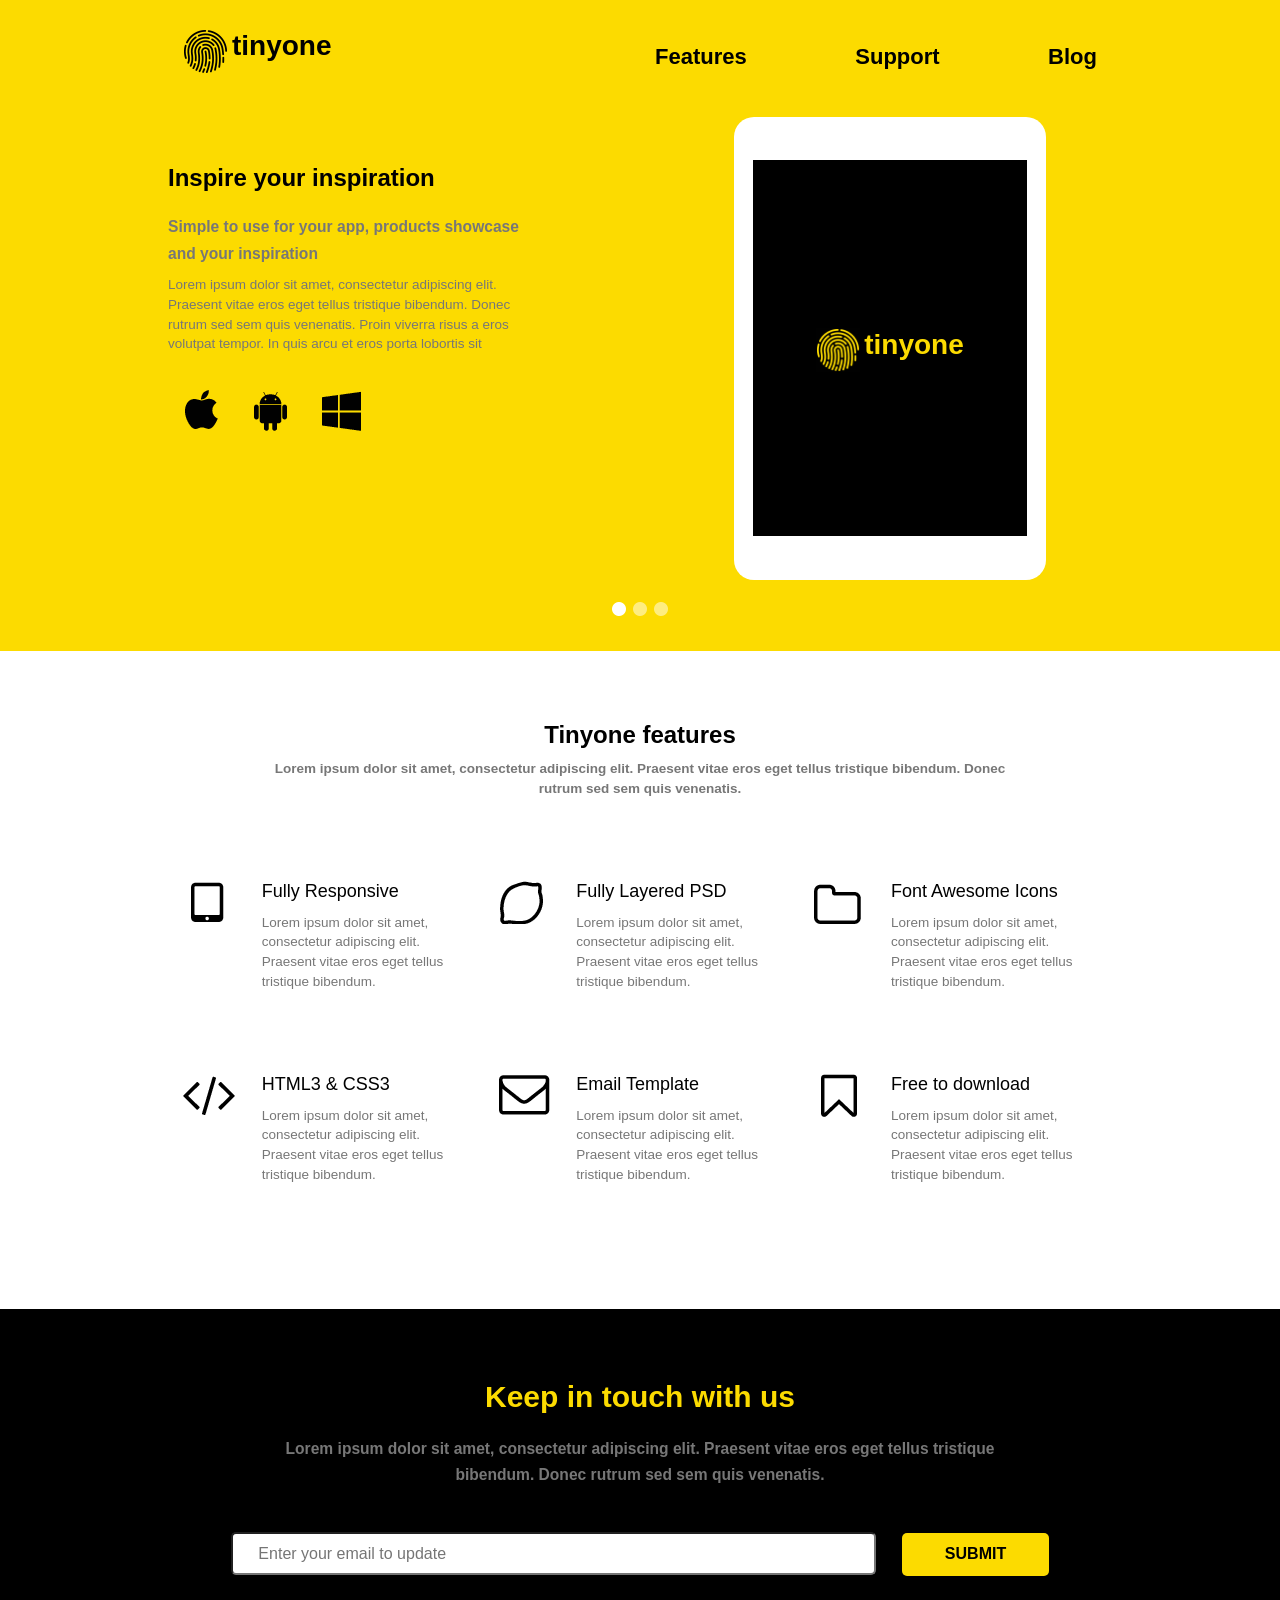
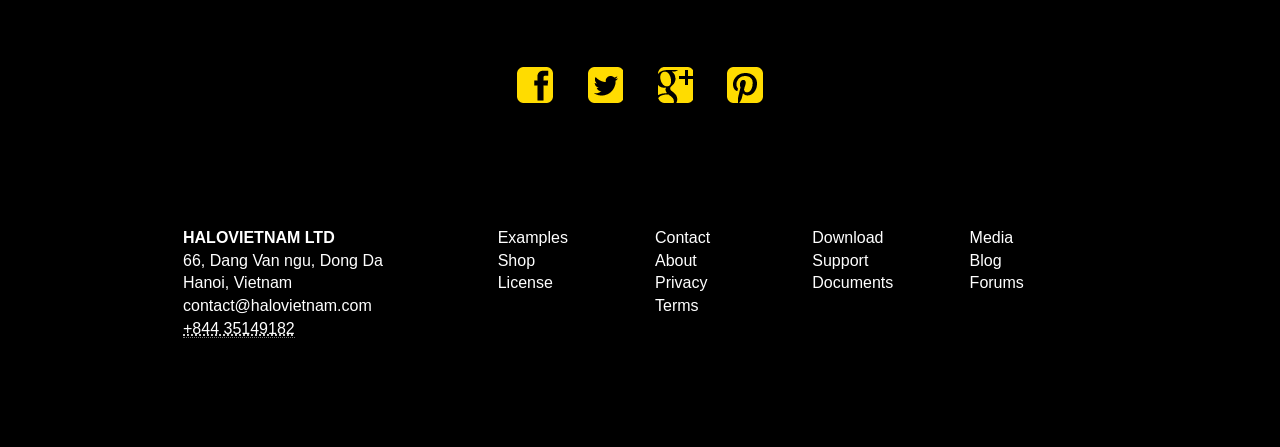
<file: index.html>
<!doctype html>
<html lang="en">

<head>
    <title>task10</title>
    <meta charset="utf-8">
    <meta name="viewport" content="width=device-width, initial-scale=1.0">
    <link href="css/bootstrap.min.css" rel="stylesheet">
    <link href="css/bootstrap-theme.min.css" rel="stylesheet">
    <link href="css/task10.css" rel="stylesheet">
</head>

<body>
<div class="header">
    <div class="wrapper">
        <div class="row">
            <div class="col-xs-12 col-sm-6 col-md-6 col-lg-6">
                <div class="logo-link">
                    <img class="photo-logo-top" src="img/logo.png" alt="logo?!"> <a href="https://www.facebook.com/"><strong>tinyone</strong></a>
                </div>
            </div>
            <div class="top-menu-links">
                <div class="col-xs-4 col-sm-2 col-md-2 col-lg-2 text-left"> <a href="https://twitter.com/"><strong>Features</strong></a>
                </div>
                <div class="col-xs-4 col-sm-2 col-md-2 col-lg-2 text-right"> <a href="https://plus.google.com/"><strong>Support</strong></a>
                </div>
                <div class="col-xs-4 col-sm-2 col-md-2 col-lg-2 text-right"> <a href="https://www.linkedin.com/"><strong>Blog</strong></a>
                </div>
            </div>
        </div>
        <div class="row">
            <div class="col-xs-12 col-sm-6 col-md-6 col-lg-6 text-top-rp">
                <h3><strong> Inspire your inspiration </strong></h3>
                <h3>
                    <small><strong> Simple to use for your app, products showcase and your inspiration</strong></small>
                </h3>
                <h4>
                    <small> Lorem ipsum dolor sit amet, consectetur adipiscing elit.
                        Praesent vitae eros eget tellus tristique bibendum.
                        Donec rutrum sed sem quis venenatis. Proin viverra risus a eros volutpat tempor.
                        In quis arcu et eros porta lobortis sit
                    </small>
                </h4>
                <div class="software-img-indents">
                    <div class="link-indents">
                        <a href="https://www.apple.com/" class="apple"></a>
                    </div>
                    <div class="link-indents">
                        <a href="https://www.android.com/intl/ru_ru/" class="android"></a>
                    </div>
                    <div class="link-indents">
                        <a href="https://www.microsoft.com/uk-ua/" class="microsoft"></a>
                    </div>
                </div>
            </div>
            <div class="col-xs-12 col-sm-6 col-md-6 col-lg-6 center text-top-lrp">
                <div class="iPad-frame">
                    <div class="monitor-frame logo-link">
                        <img class="photo-logo" src="img/logo-yellow.png" alt="logo?!"> <a href="https://www.facebook.com/"><strong>tinyone</strong></a>
                    </div>
                </div>
            </div>
        </div>
        <div class="center">
            <img class="slider-buttons" src="img/slider.png" alt="slider?!">
        </div>
    </div>
</div>
<div class="main">
    <div class="wrapper">
        <div class="center">
            <h3><strong>Tinyone features </strong></h3>
            <h4>
                <small><strong>Lorem ipsum dolor sit amet, consectetur adipiscing elit.
                    Praesent vitae eros eget tellus tristique bibendum.
                    Donec rutrum sed sem quis venenatis.</strong>
                </small>
            </h4>
        </div>
        <div class="operation-top-indents">
            <div class="row">
                <div class="col-xs-2 col-sm-1 col-md-1 col-lg-1 img-indents">
                    <a href="#" class="responsive"></a>
                </div>
                <div class="col-xs-10 col-sm-3 col-md-3 col-lg-3">
                    <h4>Fully Responsive</h4>
                    <p></p>
                    <h4>
                        <small>Lorem ipsum dolor sit amet, consectetur adipiscing elit.
                            Praesent vitae eros eget tellus tristique bibendum.
                        </small>
                    </h4>
                </div>
                <div class="col-xs-2 col-sm-1 col-md-1 col-lg-1 img-indents">
                    <div>
                        <a href="#" class="layered"></a>
                    </div>
                </div>
                <div class="col-xs-10 col-sm-3 col-md-3 col-lg-3e">
                    <h4>Fully Layered PSD</h4>
                    <p></p>
                    <h4>
                        <small>Lorem ipsum dolor sit amet, consectetur adipiscing elit.
                            Praesent vitae eros eget tellus tristique bibendum.
                        </small>
                    </h4>
                </div>
                <div class="col-xs-2 col-sm-1 col-md-1 col-lg-1 img-indents">
                    <div>
                        <a href="#" class="icons"></a>
                    </div>
                </div>
                <div class="col-xs-10 col-sm-3 col-md-3 col-lg-3">
                    <h4>Font Awesome Icons</h4>
                    <p></p>
                    <h4>
                        <small>Lorem ipsum dolor sit amet, consectetur adipiscing elit.
                            Praesent vitae eros eget tellus tristique bibendum.
                        </small>
                    </h4>
                </div>
            </div>
        </div>
        <div class="operation-bottom-indents">
            <div class="row">
                <div class="col-xs-2 col-sm-1 col-md-1 col-lg-1 img-indents">
                    <div>
                        <a href="#" class="code"></a>
                    </div>
                </div>
                <div class="col-xs-10 col-sm-3 col-md-3 col-lg-3">
                    <h4>HTML3 & CSS3</h4>
                    <p></p>
                    <h4>
                        <small>Lorem ipsum dolor sit amet, consectetur adipiscing elit.
                            Praesent vitae eros eget tellus tristique bibendum.
                        </small>
                    </h4>
                </div>
                <div class="col-xs-2 col-sm-1 col-md-1 col-lg-1 img-indents">
                    <div>
                        <a href="#" class="template"></a>
                    </div>
                </div>
                <div class="col-xs-10 col-sm-3 col-md-3 col-lg-3">
                    <h4>Email Template</h4>
                    <p></p>
                    <h4>
                        <small>Lorem ipsum dolor sit amet, consectetur adipiscing elit.
                            Praesent vitae eros eget tellus tristique bibendum.
                        </small>
                    </h4>
                </div>
                <div class="col-xs-2 col-sm-1 col-md-1 col-lg-1 img-indents">
                    <div>
                        <a href="#" class="download"></a>
                    </div>
                </div>
                <div class="col-xs-10 col-sm-3 col-md-3 col-lg-3">
                    <h4>Free to download</h4>
                    <p></p>
                    <h4>
                        <small>Lorem ipsum dolor sit amet, consectetur adipiscing elit.
                            Praesent vitae eros eget tellus tristique bibendum.
                        </small>
                    </h4>
                </div>
            </div>
        </div>
    </div>
</div>
<form>
    <div class="wrapper">
        <div class="center">
            <h2><strong> Keep in touch with us </strong></h2>
            <h3>
                <small><strong>Lorem ipsum dolor sit amet, consectetur adipiscing elit.
                    Praesent vitae eros eget tellus tristique bibendum. Donec rutrum sed sem quis venenatis.</strong>
                </small>

            </h3>
        </div>
        <div class="input-button-indents">
            <div class="input-indents">
                <input type="email" name="email" value="" placeholder="Enter your email to update" required>
            </div>
            <button type="submit"><strong>SUBMIT</strong>
            </button>
        </div>
        <div class="center">
            <div class="social-link">
                <div class="link-indents">
                    <a href="https://www.facebook.com/" class="facebook"></a>
                </div>
                <div class="link-indents">
                    <a href="https://twitter.com/" class="twitter"></a>
                </div>
                <div class="link-indents">
                    <a href="https://plus.google.com/" class="googleplus"></a>
                </div>
                <div class="link-indents">
                    <a href="https://ru.pinterest.com/" class="pinterest"></a>
                </div>
            </div>
        </div>
    </div>
</form>
<footer>
    <div class="wrapper">
        <div class="row">

            <div class="col-xs-3 col-sm-3 col-md-3 col-lg-2 col-lg-push-4 operation-footer-indents">
                <ul class="list-unstyled">
                    <li><a href="#">Examples</a>
                    </li>
                    <li><a href="#">Shop</a>
                    </li>
                    <li><a href="#">License</a>
                    </li>
                </ul>
            </div>
            <div class="col-xs-3 col-sm-3 col-md-3 col-lg-2 col-lg-push-4 operation-footer-indents">
                <ul class="list-unstyled">
                    <li><a href="#">Contact</a>
                    </li>
                    <li><a href="#">About</a>
                    </li>
                    <li><a href="#">Privacy</a>
                    </li>
                    <li><a href="#">Terms</a>
                    </li>
                </ul>
            </div>
            <div class="col-xs-3 col-sm-3 col-md-3 col-lg-2 col-lg-push-4 operation-footer-indents">
                <ul class="list-unstyled">
                    <li><a href="#">Download</a>
                    </li>
                    <li><a href="#">Support</a>
                    </li>
                    <li><a href="#">Documents</a>
                    </li>
                </ul>
            </div>
            <div class="col-xs-3 col-sm-3 col-md-3 col-lg-2 col-lg-push-4 operation-footer-indents">
                <ul class="list-unstyled">
                    <li><a href="#">Media</a>
                    </li>
                    <li><a href="#">Blog</a>
                    </li>
                    <li><a href="#">Forums</a>
                    </li>
                </ul>
            </div>

            <div class="col-xs-12 col-sm-12 col-md-12 col-lg-4 col-lg-pull-8 adress-indents">
                <strong> HALOVIETNAM LTD</strong>
                <br>66, Dang Van ngu, Dong Da
                <br>Hanoi, Vietnam
                <br><a href="mailto:#">contact@halovietnam.com</a>
                <br><abbr title="Phone">+844 35149182</abbr>
                <br>
            </div>
        </div>
    </div>
</footer>
</body>

</html>
</file>
<file: css/task10.css>
.header {
  margin: 0 auto;
  max-width: 1400px;
  background: #fcdb00;
}
.wrapper {
  margin: 0 auto;
  max-width: 960px;
}
.main {
  padding: 3% 0;
}
body {
  color: #000000;
}
form,
footer {
  margin: 0 auto;
  max-width: 1400px;
  background: #000000;
}
form {
  padding-top: 3%;
}
footer,
footer a {
  color: #ffffff;
}
footer div {
  padding: 5% 0;
}
footer a:hover {
  text-decoration: none;
  color: #fcdb00;
}
h2 {
  color: #fcdb00;
}
button {
  display: inline-block;
  color: #000000;
  background: #fcdb00;
  border: none;
  min-width: 16%;
}
button:hover {
  background: #ffff00;
}
input {
  display: inline-block;
  min-width: 100%;
}
.input-button-indents {
  text-align: center;
  padding-top: 4%;
  padding-bottom: 10%;
}
.input-indents {
  display: inline-block;
  padding-right: 2.5%;
  min-width: 73%;
}
.center {
  padding: 0 10%;
  text-align: center;
}
.operation-top-indents {
  padding-top: 7%;
}
.operation-bottom-indents {
  padding: 7% 0;
}
.social-link {
  display: inline-block;
  max-width: 100%;
}
.link-indents {
  text-align: center;
  display: inline-block;
  width: 66px;
}
.logo-link,
.top-menu-links {
  padding-bottom: 8%;
  padding-top: 3%;
}
.logo-link a,
.top-menu-links a {
  text-decoration: none;
  color: #000000;
}
.logo-link a:visited,
.top-menu-links a:visited,
.monitor-frame a:visited {
  text-decoration: none;
  color: #8a2be2;
}
.photo-logo-top {
  height: 5%;
}
.photo-logo {
  width: 16%;
}
.monitor-frame {
  border: none;
  background: #000000;
  text-align: center;
  padding: 60% 0;
}
.monitor-frame a {
  text-decoration: none;
  color: #fcdb00;
}
.monitor-frame a:hover,
.logo-link a:hover,
.top-menu-links a:hover {
  text-decoration: none;
  color: #0000ff;
}
.iPad-frame {
  border: none;
  max-width: 100%;
  background: #ffffff;
  text-align: center;
  padding: 14% 6%;
}
.apple,
.android,
.microsoft {
  width: 41px;
  height: 41px;
  display: inline-block;
  background: url(../img/slider-pc-sys.png);
}
.apple {
  background-position: 402px 0;
}
.android {
  background-position: 334px 0;
}
.microsoft {
  background-position: 262px 0;
}
.apple:hover {
  background-position: 185px 0;
}
.android:hover {
  background-position: 115px 0;
}
.microsoft:hover {
  background-position: 41px 0;
}
.slider-buttons {
  max-width: 250px;
}
.facebook,
.twitter,
.googleplus,
.pinterest {
  display: inline-block;
  width: 36px;
  height: 36px;
  background: url(../img/social.png);
}
.facebook {
  background-position: 511px 0;
}
.twitter {
  background-position: 443px 0;
}
.googleplus {
  background-position: 376px 0;
}
.pinterest {
  background-position: 307px 0;
}
.facebook:hover {
  background-position: 240px 0;
}
.twitter:hover {
  background-position: 171px 0;
}
.googleplus:hover {
  background-position: 104px 0;
}
.pinterest:hover {
  background-position: 36px 0;
}
.responsive,
.layered,
.icons,
.code,
.template,
.download {
  width: 52px;
  height: 52px;
  display: inline-block;
  background: url(../img/sliderfeatures.png);
}
.responsive {
  background-position: 184px 231px;
}
.layered {
  background-position: 121px 231px;
}
.icons {
  background-position: 61px 231px;
}
.code {
  background-position: 184px 116px;
}
.template {
  background-position: 121px 116px;
}
.download {
  background-position: 61px 116px;
}
.responsive:hover {
  background-position: 184px 176px;
}
.layered:hover {
  background-position: 121px 176px;
}
.icons:hover {
  background-position: 61px 176px;
}
.code:hover {
  background-position: 184px 62px;
}
.template:hover {
  background-position: 121px 62px;
}
.download:hover {
  background-position: 61px 62px;
}
@media screen and (min-width: 1px) and (max-width: 480px) {
  .logo-link a {
    font-size: 22px;
  }
  .top-menu-links a {
    font-size: 16px;
  }
  input {
    padding-left: 5px;
  }
  button,
  input,
  footer {
    font-size: 12px;
  }
  button,
  input {
    border-radius: 3px;
    height: 24px;
  }
  .iPad-frame {
    border-radius: 12px;
  }
  .wrapper {
    padding: 1% 5.5%;
  }
  .center {
    padding: 0 1%;
  }
  /**/.img-indents {
    padding: 0 2%;
  }
  .link-indents {
    width: 54px;
  }
  .software-img-indents {
    padding: 2% 0;
  }
  .slider-buttons {
    padding: 7% 0;
  }
  .operation-bottom-indents {
    padding: 0;
  }
  .text-top-rp {
    padding: 2% 3% 5% 3%;
  }
  .text-top-lrp {
    padding-left: 10%;
    padding-right: 20%;
  }
  body h2,
  body h3,
  body h4 {
    font-size: large;
  }
}
@media screen and (min-width: 481px) and (max-width: 640px) {
  .logo-link a {
    font-size: 24px;
  }
  .top-menu-links a {
    font-size: 18px;
  }
  input {
    padding-left: 10px;
  }
  button,
  input,
  footer {
    font-size: 14px;
  }
  button,
  input {
    border-radius: 3px;
    height: 26px;
  }
  .iPad-frame {
    border-radius: 14px;
  }
  .wrapper {
    padding: 1% 4%;
  }
  .software-img-indents {
    padding: 2% 0;
  }
  .slider-buttons {
    padding: 6% 0;
  }
  .operation-bottom-indents {
    padding: 0;
  }
  .text-top-rp {
    padding: 1% 2% 5% 2%;
  }
  .text-top-lrp {
    padding-left: 22%;
    padding-right: 22%;
  }
}
@media screen and (min-width: 641px) and (max-width: 767px) {
  .logo-link a {
    font-size: 24px;
  }
  .top-menu-links a {
    font-size: 20px;
  }
  input {
    padding-left: 15px;
  }
  button,
  input,
  footer {
    font-size: 14px;
  }
  button,
  input {
    border-radius: 4px;
    height: 29px;
  }
  .iPad-frame {
    border-radius: 16px;
  }
  .wrapper {
    padding: 1% 4%;
  }
  .software-img-indents {
    padding: 2% 0;
  }
  .slider-buttons {
    padding: 6% 0;
  }
  .operation-bottom-indents {
    padding: 0;
  }
  .text-top-rp {
    padding: 1% 1% 5% 1%;
  }
  .text-top-lrp {
    padding-left: 25%;
    padding-right: 25%;
  }
}
@media screen and (min-width: 768px) and (max-width: 990px) {
  .logo-link a {
    font-size: 28px;
  }
  .top-menu-links a {
    font-size: 22px;
  }
  input {
    padding-left: 20px;
  }
  button,
  input,
  footer {
    font-size: 16px;
  }
  button,
  input {
    border-radius: 4px;
    height: 36px;
  }
  .iPad-frame {
    border-radius: 18px;
  }
  .wrapper {
    padding: 1% 3%;
  }
  .software-img-indents {
    padding: 2% 0;
  }
  .slider-buttons {
    padding: 3% 0;
  }
  .text-top-rp {
    padding: 3% 10% 5% 0;
  }
  .text-top-lrp {
    padding-left: 10%;
    padding-right: 7%;
  }
}
@media screen and (min-width: 991px) and (max-width: 1360px) {
  .logo-link a {
    font-size: 28px;
  }
  .top-menu-links a {
    font-size: 22px;
  }
  input {
    padding-left: 25px;
  }
  button,
  input,
  footer {
    font-size: 16px;
  }
  button,
  input {
    border-radius: 5px;
    height: 43px;
  }
  .iPad-frame {
    border-radius: 20px;
  }
  .wrapper {
    padding: 1% 1.8%;
  }
  .software-img-indents {
    padding: 7% 0;
  }
  .slider-buttons {
    padding: 3% 0;
  }
  .text-top-rp {
    padding: 3% 10% 5% 0;
  }
  .text-top-lrp {
    padding-left: 10%;
    padding-right: 7%;
  }
}
@media screen and (min-width: 1361px) and (max-width: 1920px) {
  .logo-link a {
    font-size: 28px;
  }
  .top-menu-links a {
    font-size: 22px;
  }
  input {
    padding-left: 25px;
  }
  button,
  input,
  footer {
    font-size: 16px;
  }
  button,
  input {
    border-radius: 5px;
    height: 50px;
  }
  .iPad-frame {
    border-radius: 20px;
  }
  .wrapper {
    padding: 1% 1.5%;
  }
  .software-img-indents {
    padding: 7% 0;
  }
  .slider-buttons {
    padding: 4% 0;
  }
  .text-top-rp {
    padding: 3% 10% 5% 0;
  }
  .text-top-lrp {
    padding-left: 10%;
    padding-right: 7%;
  }
}

/* This beautiful CSS-File has been crafted with LESS (lesscss.org) and compiled by simpLESS (wearekiss.com/simpless) */
</file>
